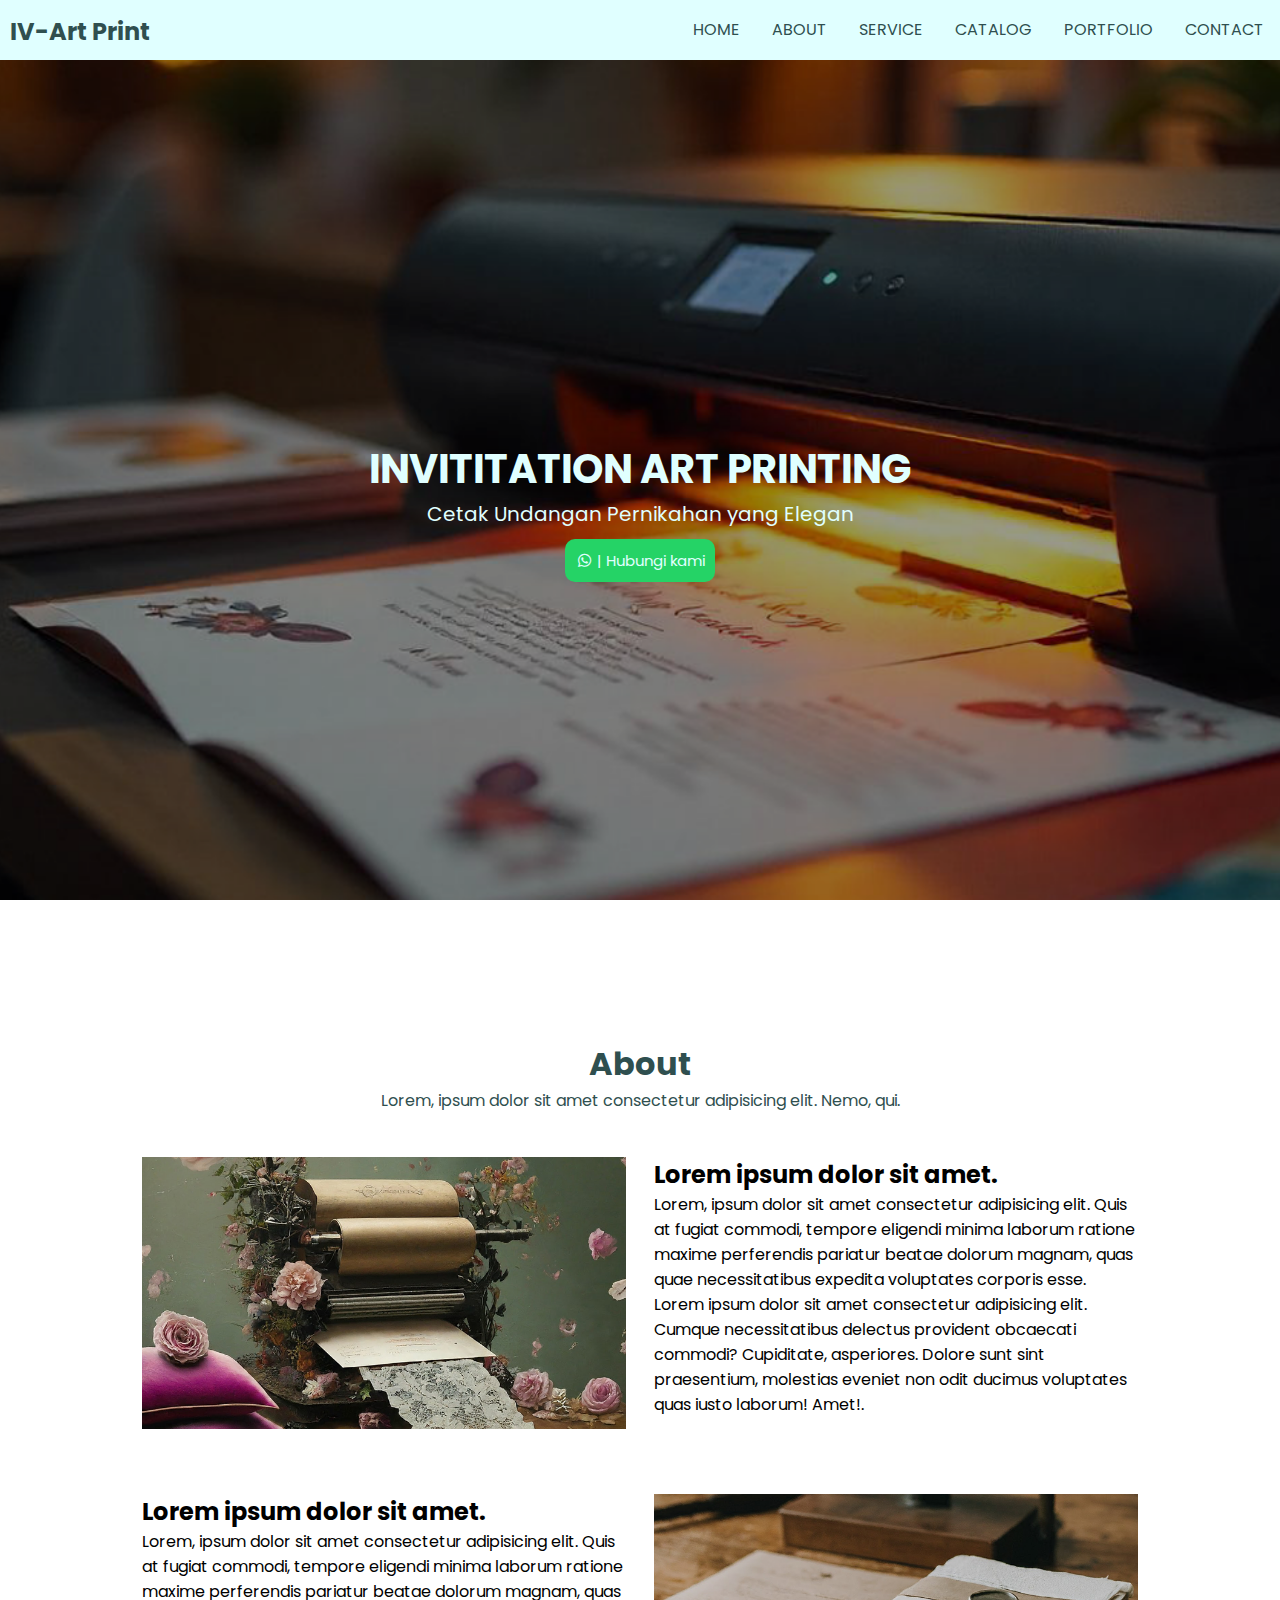
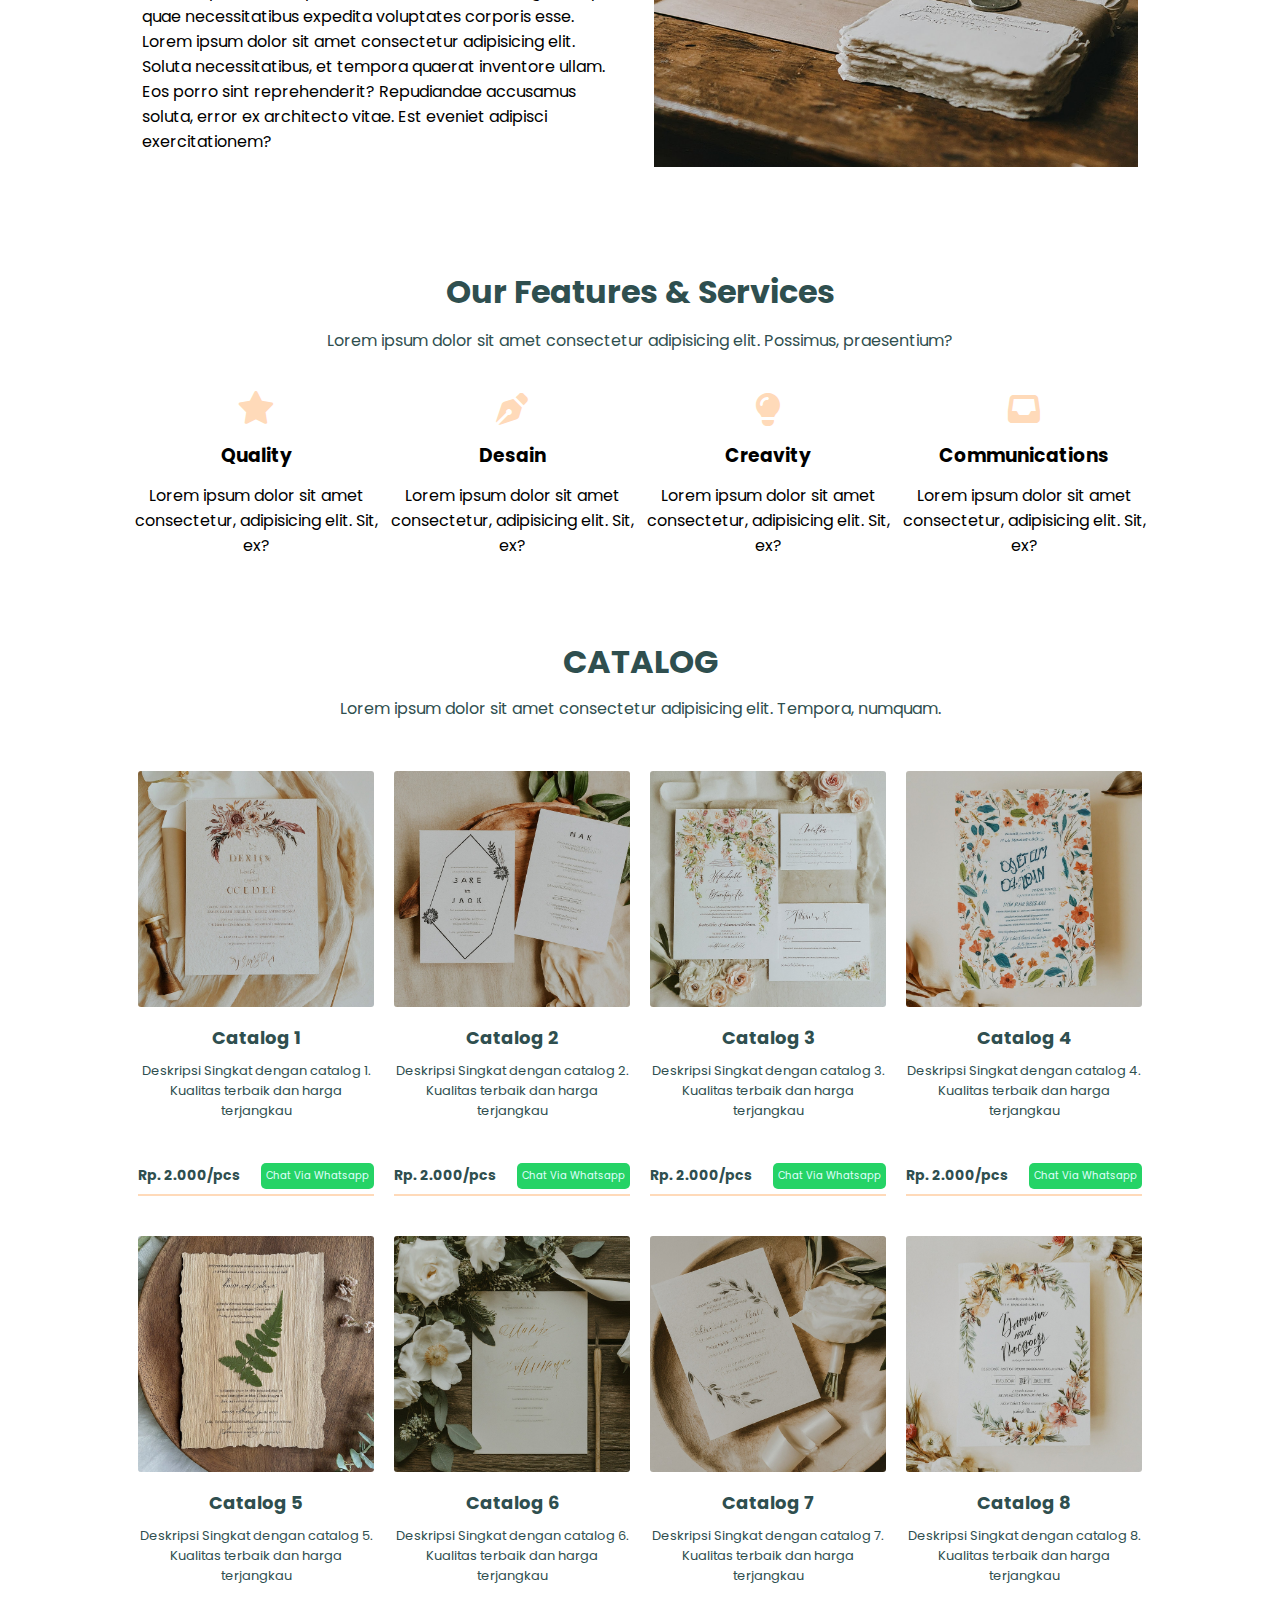
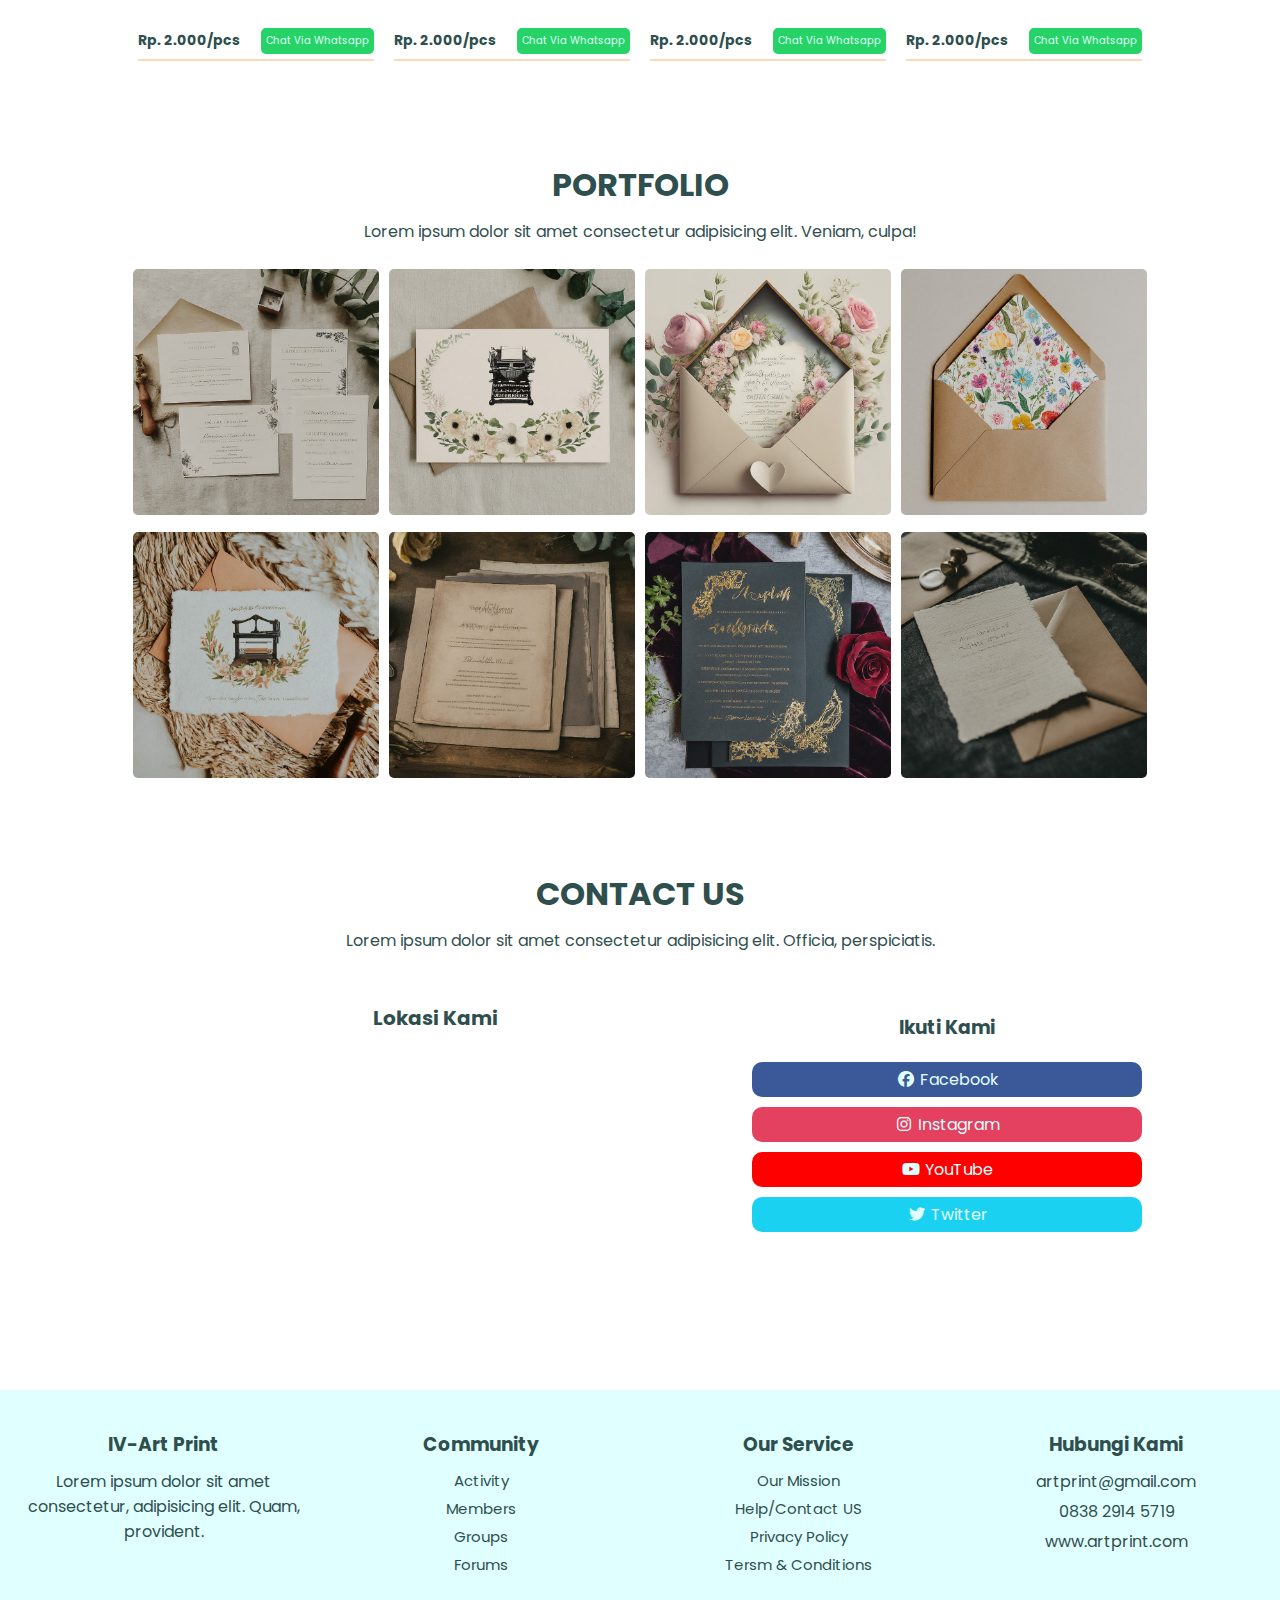
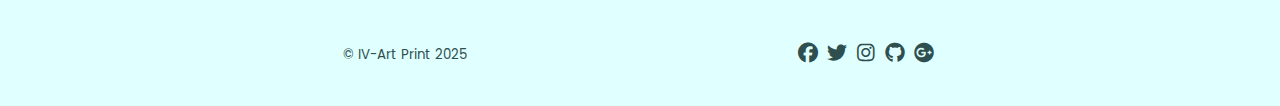
<file: index.html>
<!DOCTYPE html>
<html lang="en">

<head>
    <meta charset="UTF-8">
    <meta name="viewport" content="width=device-width, initial-scale=1.0">
    <title>Percetakan Undangan || GeeDev</title>
    <link rel="stylesheet" href="style.css">
    <link rel="stylesheet" href="fontawesome/css/all.min.css">
    <link
        href="https://fonts.googleapis.com/css2?family=Poppins:ital,wght@0,100;0,200;0,300;0,400;0,500;0,600;0,700;0,800;0,900;1,100;1,200;1,300;1,400;1,500;1,600;1,700;1,800;1,900&display=swap"
        rel="stylesheet">
</head>

<body>
    <!-- Navigasi -->
    <div id="nav-container">
        <div class="nav-flex">
            <label for="humberger">&#9776;</label>
            <input type="checkbox" id="humberger">
            <div class="nav-brand">
                <h2>IV-Art Print</h2>
            </div>
            <div class="nav-link">
                <ul>
                    <li><a href="#hero-container">Home</a></li>
                    <li><a href="#about">About</a></li>
                    <li><a href="#service">Service</a></li>
                    <li><a href="#catalog">Catalog</a></li>
                    <li><a href="#portfolio">Portfolio</a></li>
                    <li><a href="#contact">Contact</a></li>
                </ul>
            </div>
        </div>
    </div>

    <!-- Hero Image -->
    <div id="hero-container">
        <div class="text">
            <h1>INVITITATION ART PRINTING</h1>
            <P>Cetak Undangan Pernikahan yang Elegan</P>
            <a href="" class="button"><i class="fab fa-whatsapp"></i> | Hubungi kami</a>
        </div>
    </div>

    <main>
        <!-- About -->
        <section id="about">
            <h1>About</h1>
            <p class="about-deskripsi">Lorem, ipsum dolor sit amet consectetur adipisicing elit. Nemo, qui.</p>
            <div class="about-flex">
                <div class="about-image">
                    <img src="image/about_1.png" alt="">
                </div>
                <div class="about-teks">
                    <h2>Lorem ipsum dolor sit amet.</h2>
                    <p>Lorem, ipsum dolor sit amet consectetur adipisicing elit. Quis at fugiat commodi, tempore
                        eligendi minima laborum ratione maxime perferendis pariatur beatae dolorum magnam, quas quae
                        necessitatibus expedita voluptates corporis esse.</p>
                    <p>Lorem ipsum dolor sit amet consectetur adipisicing elit. Cumque necessitatibus delectus provident
                        obcaecati commodi? Cupiditate, asperiores. Dolore sunt sint praesentium, molestias eveniet non
                        odit ducimus voluptates quas iusto laborum! Amet!.</p>
                </div>
            </div>
            <div class="about-flex">
                <div class="about-teks">
                    <h2>Lorem ipsum dolor sit amet.</h2>
                    <p>Lorem, ipsum dolor sit amet consectetur adipisicing elit. Quis at fugiat commodi, tempore
                        eligendi minima laborum ratione maxime perferendis pariatur beatae dolorum magnam, quas quae
                        necessitatibus expedita voluptates corporis esse.</p>
                    <p>Lorem ipsum dolor sit amet consectetur adipisicing elit. Soluta necessitatibus, et tempora
                        quaerat inventore ullam. Eos porro sint reprehenderit? Repudiandae accusamus soluta, error ex
                        architecto vitae. Est eveniet adipisci exercitationem?</p>
                </div>
                <div class="about-image">
                    <img src="image/about_2.png" alt="">
                </div>
            </div>
        </section>

        <!-- Services -->
        <section id="service">
            <div class="service-header">
                <h1>Our Features & Services</h1>
                <p>Lorem ipsum dolor sit amet consectetur adipisicing elit. Possimus, praesentium?</p>
            </div>
            <div class="service-flex">
                <div class="service-items">
                    <i class="fas fa-star fa-2x"></i>
                    <h3>Quality</h3>
                    <p>Lorem ipsum dolor sit amet consectetur, adipisicing elit. Sit, ex?</p>
                </div>
                <div class="service-items">
                    <i class="fas fa-pen-nib fa-2x"></i>
                    <h3>Desain</h3>
                    <p>Lorem ipsum dolor sit amet consectetur, adipisicing elit. Sit, ex?</p>
                </div>
                <div class="service-items">
                    <i class="fas fa-lightbulb fa-2x"></i>
                    <h3>Creavity</h3>
                    <p>Lorem ipsum dolor sit amet consectetur, adipisicing elit. Sit, ex?</p>
                </div>
                <div class="service-items">
                    <i class="fas fa-inbox fa-2x"></i>
                    <h3>Communications</h3>
                    <p>Lorem ipsum dolor sit amet consectetur, adipisicing elit. Sit, ex?</p>
                </div>
            </div>
        </section>

        <!-- Catalog -->
        <section id="catalog">
            <div class="catalog-header">
                <h1>CATALOG</h1>
                <p>Lorem ipsum dolor sit amet consectetur adipisicing elit. Tempora, numquam.</p>
            </div>
            <div class="catalog-flex">
                <div class="catalog-items">
                    <img src="image/catalog_1.jpeg" alt="catalog_1">
                    <h3>Catalog 1</h3>
                    <p>Deskripsi Singkat dengan catalog 1. Kualitas terbaik dan harga terjangkau</p>
                    <div class="price-chat-container">
                        <div class="price-harga">
                            <span>Rp. 2.000/pcs</span>
                        </div>
                        <div class="chat-button">
                            <a href="https://wa.me/6283829145719?text=Halo, Saya tertarik dengan produk ini."
                                target="_blank">
                                <button>Chat Via Whatsapp</button>
                            </a>
                        </div>
                    </div>
                </div>
                <div class="catalog-items">
                    <img src="image/catalog_2.jpeg" alt="catalog_2">
                    <h3>Catalog 2</h3>
                    <p>Deskripsi Singkat dengan catalog 2. Kualitas terbaik dan harga terjangkau</p>
                    <div class="price-chat-container">
                        <div class="price-harga">
                            <span>Rp. 2.000/pcs</span>
                        </div>
                        <div class="chat-button">
                            <a href="https://wa.me/6283829145719?text=Halo, Saya tertarik dengan produk ini."
                                target="_blank">
                                <button>Chat Via Whatsapp</button>
                            </a>
                        </div>
                    </div>
                </div>
                <div class="catalog-items">
                    <img src="image/catalog_3.jpeg" alt="catalog_3">
                    <h3>Catalog 3</h3>
                    <p>Deskripsi Singkat dengan catalog 3. Kualitas terbaik dan harga terjangkau</p>
                    <div class="price-chat-container">
                        <div class="price-harga">
                            <span>Rp. 2.000/pcs</span>
                        </div>
                        <div class="chat-button">
                            <a href="https://wa.me/6283829145719?text=Halo, Saya tertarik dengan produk ini."
                                target="_blank">
                                <button>Chat Via Whatsapp</button>
                            </a>
                        </div>
                    </div>
                </div>
                <div class="catalog-items">
                    <img src="image/catalog_4.jpeg" alt="catalog_4">
                    <h3>Catalog 4</h3>
                    <p>Deskripsi Singkat dengan catalog 4. Kualitas terbaik dan harga terjangkau</p>
                    <div class="price-chat-container">
                        <div class="price-harga">
                            <span>Rp. 2.000/pcs</span>
                        </div>
                        <div class="chat-button">
                            <a href="https://wa.me/6283829145719?text=Halo, Saya tertarik dengan produk ini."
                                target="_blank">
                                <button>Chat Via Whatsapp</button>
                            </a>
                        </div>
                    </div>
                </div>
                <div class="catalog-items">
                    <img src="image/catalog_5.jpeg" alt="catalog_5">
                    <h3>Catalog 5</h3>
                    <p>Deskripsi Singkat dengan catalog 5. Kualitas terbaik dan harga terjangkau</p>
                    <div class="price-chat-container">
                        <div class="price-harga">
                            <span>Rp. 2.000/pcs</span>
                        </div>
                        <div class="chat-button">
                            <a href="https://wa.me/6283829145719?text=Halo, Saya tertarik dengan produk ini."
                                target="_blank">
                                <button>Chat Via Whatsapp</button>
                            </a>
                        </div>
                    </div>
                </div>
                <div class="catalog-items">
                    <img src="image/catalog_6.jpeg" alt="catalog_6">
                    <h3>Catalog 6</h3>
                    <p>Deskripsi Singkat dengan catalog 6. Kualitas terbaik dan harga terjangkau</p>
                    <div class="price-chat-container">
                        <div class="price-harga">
                            <span>Rp. 2.000/pcs</span>
                        </div>
                        <div class="chat-button">
                            <a href="https://wa.me/6283829145719?text=Halo, Saya tertarik dengan produk ini."
                                target="_blank">
                                <button>Chat Via Whatsapp</button>
                            </a>
                        </div>
                    </div>
                </div>
                <div class="catalog-items">
                    <img src="image/catalog_7.jpeg" alt="catalog_7">
                    <h3>Catalog 7</h3>
                    <p>Deskripsi Singkat dengan catalog 7. Kualitas terbaik dan harga terjangkau</p>
                    <div class="price-chat-container">
                        <div class="price-harga">
                            <span>Rp. 2.000/pcs</span>
                        </div>
                        <div class="chat-button">
                            <a href="https://wa.me/6283829145719?text=Halo, Saya tertarik dengan produk ini."
                                target="_blank">
                                <button>Chat Via Whatsapp</button>
                            </a>
                        </div>
                    </div>
                </div>
                <div class="catalog-items">
                    <img src="image/catalog_8.jpeg" alt="catalog_8">
                    <h3>Catalog 8</h3>
                    <p>Deskripsi Singkat dengan catalog 8. Kualitas terbaik dan harga terjangkau</p>
                    <div class="price-chat-container">
                        <div class="price-harga">
                            <span>Rp. 2.000/pcs</span>
                        </div>
                        <div class="chat-button">
                            <a href="https://wa.me/6283829145719?text=Halo, Saya tertarik dengan produk ini."
                                target="_blank">
                                <button>Chat Via Whatsapp</button>
                            </a>
                        </div>
                    </div>
                </div>
            </div>
        </section>

        <!-- Portfolio -->
        <section id="portfolio">
            <div class="portfolio-header">
                <h1>PORTFOLIO</h1>
                <p>Lorem ipsum dolor sit amet consectetur adipisicing elit. Veniam, culpa!</p>
            </div>
            <div class="portfolio-flex">
                <div class="portfolio-items">
                    <img src="image/portfolio_1.jpeg" alt="Portfolio">
                </div>
                <div class="portfolio-items">
                    <img src="image/portfolio_2.jpeg" alt="Portfolio">
                </div>
                <div class="portfolio-items">
                    <img src="image/portfolio_3.jpeg" alt="Portfolio">
                </div>
                <div class="portfolio-items">
                    <img src="image/portfolio_4.jpeg" alt="Portfolio">
                </div>
                <div class="portfolio-items">
                    <img src="image/portfolio_5.jpeg" alt="Portfolio">
                </div>
                <div class="portfolio-items">
                    <img src="image/portfolio_6.jpeg" alt="Portfolio">
                </div>
                <div class="portfolio-items">
                    <img src="image/portfolio_7.jpeg" alt="Portfolio">
                </div>
                <div class="portfolio-items">
                    <img src="image/portfolio_8.jpeg" alt="Portfolio">
                </div>
            </div>
        </section>

        <!-- Contact -->
        <section id="contact">
            <div class="contact-header">
                <h1>CONTACT US</h1>
                <p>Lorem ipsum dolor sit amet consectetur adipisicing elit. Officia, perspiciatis.</p>
            </div>
            <div class="contact-flex">
                <div class="maps">
                    <h3>Lokasi Kami</h3>
                    <iframe
                        src="https://www.google.com/maps/embed?pb=!1m18!1m12!1m3!1d3951.729576315149!2d110.31621730965436!3d-7.9232890788498125!2m3!1f0!2f0!3f0!3m2!1i1024!2i768!4f13.1!3m3!1m2!1s0x2e7aff69cc5481a5%3A0xdd726145fff4c37e!2sPESANTREN%20PUTRI%20JOGJA%20AZZAKIYYAH!5e0!3m2!1sid!2sid!4v1756029857573!5m2!1sid!2sid"
                        width="100%" height="300" style="border:0;" allowfullscreen="" loading="lazy"
                        referrerpolicy="no-referrer-when-downgrade">
                    </iframe>
                </div>
                <div class="sosial-media">
                    <h3>Ikuti Kami</h3>
                    <a href="https://www.facebook.com/achmad.b.irawan.9" class="sosial-icon facebook" target="_blank">
                        <i class="fab fa-facebook "></i> Facebook</a>
                    <a href="https://www.instagram.com/irawaann.id/" class="sosial-icon instagram" target="_blank"> <i
                            class="fab fa-instagram"></i> Instagram</a>
                    <a href="https://www.youtube.com/@BagasAMS." class="sosial-icon youtube" target="_blank"> <i
                            class="fab fa-youtube"></i> YouTube</a>
                    <a href="https://www.twitter.com/yourprofile" class="sosial-icon twitter" target="_blank"><i
                            class="fab fa-twitter"></i> Twitter</a>
                </div>
            </div>
        </section>
    </main>

    <!-- Footer -->
    <div class="footer-container">
        <div class="footer-flex">
            <section>
                <h3>IV-Art Print</h3>
                <p>Lorem ipsum dolor sit amet consectetur, adipisicing elit. Quam, provident.</p>
            </section>
            <section>
                <h3>Community</h3>
                <ul>
                    <li><a href="#">Activity</a></li>
                    <li><a href="#">Members</a></li>
                    <li><a href="#">Groups</a></li>
                    <li><a href="#">Forums</a></li>
                </ul>
            </section>
            <section>
                <h3>Our Service</h3>
                <ul>
                    <li><a href="#">Our Mission</a></li>
                    <li><a href="#">Help/Contact US</a></li>
                    <li><a href="#">Privacy Policy</a></li>
                    <li><a href="#">Tersm & Conditions</a></li>
                </ul>
            </section>
            <section>
                <h3>Hubungi Kami</h3>
                <div>artprint@gmail.com</div>
                <div>0838 2914 5719</div>
                <div>www.artprint.com</div>
            </section>
        </div>
        <div class="footer-copyright">
            <div>
                <small>&copy; IV-Art Print 2025</small>
            </div>
            <div>
                <a href="#"> <i class="fab fa-facebook fa-lg"></i> </a>
                <a href="#"> <i class="fab fa-twitter fa-lg"></i> </a>
                <a href="#"> <i class="fab fa-instagram fa-lg"></i> </a>
                <a href="#"> <i class="fab fa-github fa-lg"></i> </a>
                <a href="#"> <i class="fab fa-google-plus fa-lg"></i> </a>
            </div>
        </div>
    </div>
</body>

</html>
</file>
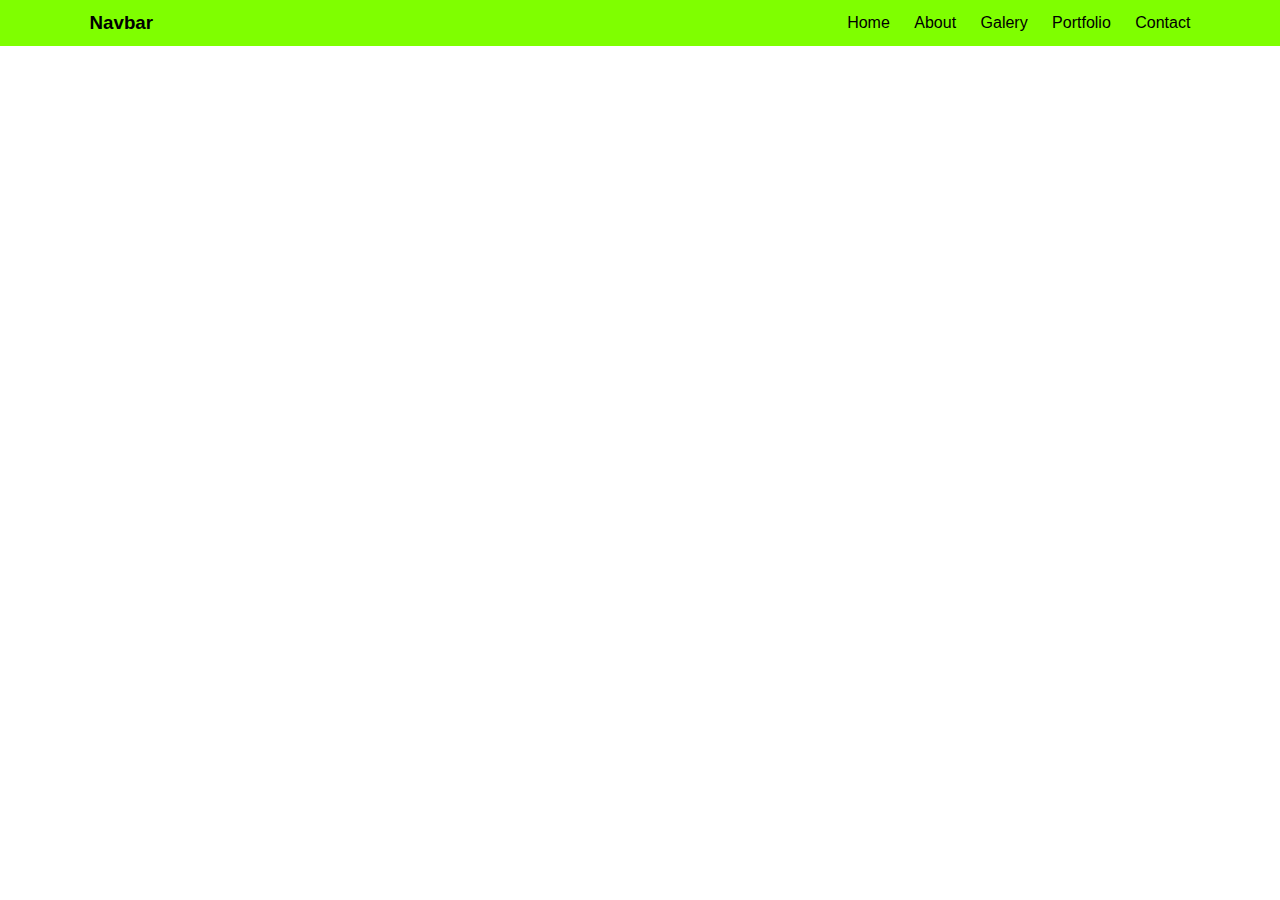
<file: Latihan/nav3.html>
<!DOCTYPE html>
<html lang="en">

<head>
    <meta charset="UTF-8">
    <meta name="viewport" content="width=device-width, initial-scale=1.0">
    <title>Navbar 3</title>
    <link rel="stylesheet" href="nav3.css">
</head>

<body>
    <div class="nav-container">
        <div class="nav-flex">
            <label for="bars">&#9776;</label>
            <input type="checkbox" id="bars">
            <div class="nav-brand">
                <h3>Navbar</h3>
            </div>
            <div class="nav-link">
                <ul>
                    <li><a href="#">Home</a></li>
                    <li><a href="#">About</a></li>
                    <li><a href="#">Galery</a></li>
                    <li><a href="#">Portfolio</a></li>
                    <li><a href="#">Contact</a></li>
                </ul>
            </div>
        </div>
    </div>
</body>

</html>
</file>
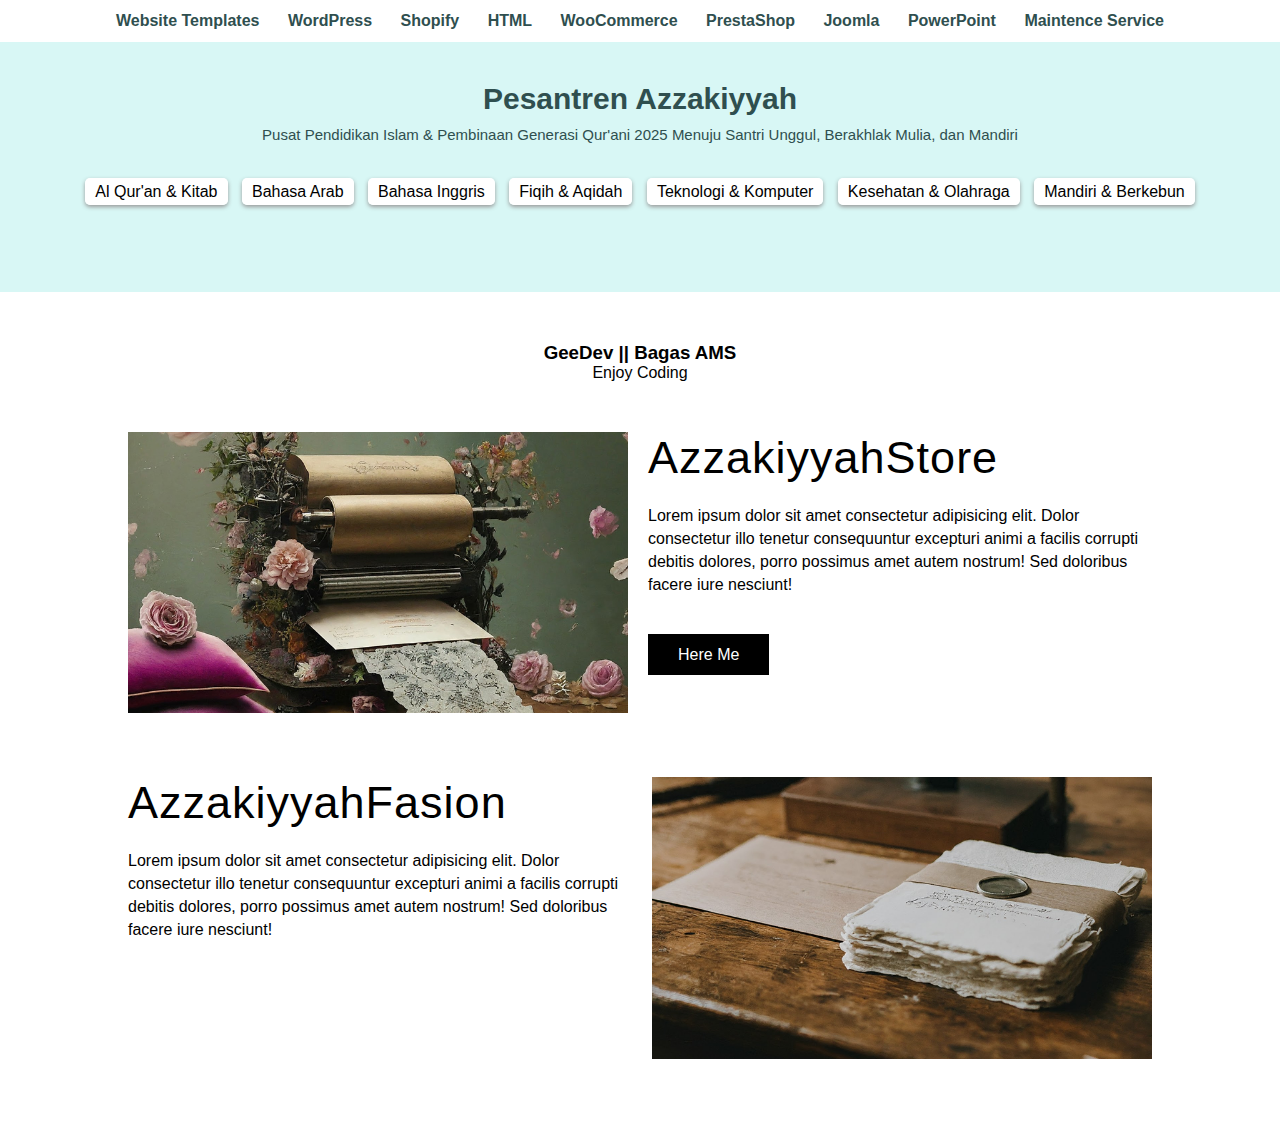
<file: Latihan/random.html>
<!DOCTYPE html>
<html lang="en">

<head>
    <meta charset="UTF-8">
    <meta name="viewport" content="width=device-width, initial-scale=1.0">
    <title>About Section</title>
    <link rel="stylesheet" href="random.css">
</head>

<body>
    <!-- Navigsasi Menu  -->
    <div id="navigasi-container">
        <nav class="navigasi-flex">
            <ul>
                <li><a href="#">Website Templates</a></li>
                <li><a href="#">WordPress</a></li>
                <li><a href="#">Shopify</a></li>
                <li><a href="#">HTML</a></li>
                <li><a href="#">WooCommerce</a></li>
                <li><a href="#">PrestaShop</a></li>
                <li><a href="#">Joomla</a></li>
                <li><a href="#">PowerPoint</a></li>
                <li><a href="#">Maintence Service</a></li>
            </ul>
        </nav>
    </div>

    <!-- Categori-menu -->
    <div id="categori-menu">
        <div class="categori-header">
            <h2>Pesantren Azzakiyyah</h2>
            <p>Pusat Pendidikan Islam & Pembinaan Generasi Qur'ani 2025 Menuju Santri Unggul, Berakhlak Mulia, dan
                Mandiri</p>
        </div>
        <div class="categori-menu">
            <ul>
                <li><a href="#">Al Qur'an & Kitab</a></li>
                <li><a href="#">Bahasa Arab</a></li>
                <li><a href="#">Bahasa Inggris</a></li>
                <li><a href="#">Fiqih & Aqidah</a></li>
                <li><a href="#">Teknologi & Komputer</a></li>
                <li><a href="#">Kesehatan & Olahraga</a></li>
                <li><a href="#">Mandiri & Berkebun</a></li>
            </ul>
        </div>
    </div>
    <!-- About Hero -->
    <main>
        <div id="about-container">
            <div class="about-header">
                <h3>GeeDev || Bagas AMS</h3>
                <p>Enjoy Coding</p>
            </div>
            <div class="about-flex">
                <div class="about-image">
                    <img src="image/about_1.png" alt="">
                </div>
                <div class="about-deskripsi">
                    <h3>AzzakiyyahStore</h3>
                    <p>Lorem ipsum dolor sit amet consectetur adipisicing elit. Dolor consectetur illo tenetur
                        consequuntur excepturi animi a facilis corrupti debitis dolores, porro possimus amet autem
                        nostrum! Sed doloribus facere iure nesciunt!</p>
                    <a href="" class="button">Here Me</a>
                </div>
            </div>
            <div class="about-flex">
                <div class="about-deskripsi">
                    <h3>AzzakiyyahFasion</h3>
                    <p>Lorem ipsum dolor sit amet consectetur adipisicing elit. Dolor consectetur illo tenetur
                        consequuntur excepturi animi a facilis corrupti debitis dolores, porro possimus amet autem
                        nostrum! Sed doloribus facere iure nesciunt!</p>
                </div>
                <div class="about-image">
                    <img src="image/about_2.png" alt="">
                </div>
            </div>
        </div>
    </main>
</body>

</html>
</file>
<file: style.css>
:root {
    --peach: #ffdab9;
    --dark: #2f4f4f;
    --cyan: #e0ffff;
    --brown: #3e2723;
    --green: #25d366;
}

* {
    padding: 0;
    margin: 0;
    box-sizing: border-box;
    font-family: "Poppins", sans-serif;
}

html {
    scroll-behavior: smooth;
}

#nav-container {
    background-color: var(--cyan);
    position: sticky;
    top: 0px;
    z-index: 1000;
}

.nav-flex {
    display: flex;
    flex-direction: row;
    justify-content: space-between;
    width: 100%;
    height: 60px;
}

.nav-flex label,
#humberger {
    display: none;
}

.nav-link ul {
    list-style: none;
    display: flex;
}

.nav-link ul li a {
    display: block;
    color: var(--dark);
    padding: 0px 16px;
    text-decoration: none;
    text-transform: uppercase;
    line-height: 60px;
}

.nav-link ul li a:hover {
    background-color: var(--peach);
    transition: all 0.3s;
}

.nav-brand h2 {
    margin: 14px 0px 0px 10px;
    color: var(--dark);
}


/* Hero Image */
#hero-container {
    background-image: url('image/hero_image.png');
    background-position: center;
    background-repeat: no-repeat;
    background-size: cover;
    background-attachment: fixed;
    height: 100vh;
    display: flex;
    flex-direction: column;
    justify-content: center;
}

.text {
    text-align: center;
    color: var(--cyan);
    font-size: 20px;
}

.button {
    text-decoration: none;
    display: inline-block;
    margin-top: 10px;
    background-color: var(--green);
    padding: 10px;
    color: var(--cyan);
    font-size: 15px;
    border-radius: 10px;
}

.button:hover {
    background-color: var(--dark);
}

/* About */

main {
    width: 80%;
    margin: auto;
}

#about h1 {
    color: var(--dark);
    text-align: center;
    margin-top: 80px;
}

#about .about-deskripsi {
    text-align: center;
    color: var(--dark);
}

.about-flex {
    display: flex;
    justify-content: space-between;
    width: 100%;
    margin: 30px auto;
}

.about-teks,
.about-image {
    width: 50%;
    margin: 14px;
}

.about-image img {
    width: 100%;
    object-fit: cover;
}

/* Service */
#service {
    margin: auto;
}

.service-header h1 {
    color: var(--dark);
    text-align: center;
    margin-top: 80px;
}

.service-header p {
    text-align: center;
    color: var(--dark);
    margin-top: 12px;
}

.service-flex {
    width: 100%;
    display: flex;
    flex-wrap: wrap;
    justify-content: space-between;
    margin: 10px auto;
}

.service-items {
    width: 25%;
    text-align: center;
    margin-top: 30px;
}

.service-items h3 {
    margin: 13px 0px;
}

.service-items .fas {
    color: var(--peach);
}


/* Catalog */

#catalog {
    margin: auto;
}

.catalog-header h1 {
    color: var(--dark);
    text-align: center;
    margin-top: 80px;
}

.catalog-header p {
    text-align: center;
    color: var(--dark);
    margin-top: 10px;
}

.catalog-flex {
    width: 100%;
    display: flex;
    flex-wrap: wrap;
    margin: 30px auto;
}

.catalog-items {
    width: 25%;
    text-align: center;
    padding: 20px 10px;
}

.catalog-items h3 {
    font-size: 18px;
    margin: 10px 0px;
    color: var(--dark);
}

.catalog-items p {
    font-size: 13px;
    color: var(--dark);
}

.price-chat-container {
    border-bottom: 2px solid var(--peach);
    display: flex;
    align-items: center;
    justify-content: space-between;
    width: 100%;
    margin-top: 40px;
    padding-bottom: 5px;
}

.price-harga span {
    font-size: 14px;
    font-weight: 700;
    color: var(--dark);
}

.chat-button button {
    background-color: var(--green);
    color: var(--cyan);
    border: none;
    padding: 5px;
    font-size: 10px;
    border-radius: 5px;
}

.chat-button button:hover {
    cursor: pointer;
    background-color: var(--dark);
}

.catalog-items img {
    width: 100%;
    border-radius: 3px;
    object-fit: cover;
}

/* Portfolio */
.portfolio-header {
    text-align: center;
}

.portfolio-header h1 {
    color: var(--dark);
    margin-top: 80px;
}

.portfolio-header p {
    color: var(--dark);
    margin-top: 10px;
}

.portfolio-flex {
    width: 100%;
    margin-top: 20px;
    display: flex;
    flex-wrap: wrap;
    justify-content: space-evenly;
}

.portfolio-items {
    width: 25%;
    padding: 5px;
    overflow: hidden;
}

.portfolio-items img {
    width: 100%;
    border-radius: 5px;
    object-fit: cover;
    transition: transform 0.5s ease, opacity 0.5s ease;
}

.portfolio-items img:hover {
    transform: scale(1.1);
    opacity: 0.8;
}

/* Contact */
#contact {
    margin: auto;
}

.contact-header {
    text-align: center;
}

.contact-header h1 {
    margin-top: 80px;
    color: var(--dark);
}

.contact-header p {
    color: var(--dark);
    margin-top: 10px;
}

.contact-flex {
    display: flex;
    justify-content: space-between;
    margin: 30px auto;

    width: 100%;
}

.maps {
    width: 60%;
}

.maps h3 {
    margin: 20px 0px;
    text-align: center;
    font-size: 20px;
    color: var(--dark);
}

.maps iframe {
    border-radius: 10px;
}

.sosial-media {
    width: 40%;
    padding: 10px;
}

.sosial-media h3 {
    margin: 20px 0px;
    text-align: center;
    color: var(--dark);
}

.sosial-icon {
    display: block;
    width: 100%;
    text-align: center;
    margin-top: 10px;
    text-decoration: none;
    color: var(--cyan);
    padding: 5px;
    border-radius: 10px;
}

.sosial-icon:hover {
    opacity: 0.8;
}

.facebook {
    background-color: #3b5998;
}

.twitter {
    background-color: #1ad1f2;
}

.instagram {
    background-color: #e4405f;
}

.youtube {
    background-color: red;
}

/* footer */
.footer-container {
    margin-top: 30px;
    color: var(--dark);
    background-color: var(--cyan);
    padding: 30px 5px;
}

.footer-container a {
    color: var(--dark);
    text-decoration: none;
}

.footer-container a:hover {
    text-decoration: underline;
}

.footer-flex {
    width: 100%;
    display: flex;
    flex-flow: row wrap;
    justify-content: space-between;
}

.footer-flex section ul {
    list-style: none;
}

.footer-flex section {
    width: 25%;
    text-align: center;
}

.footer-flex section h3 {
    margin: 10px 0px;
}

section ul li {
    margin: 5px 0px;
    font-size: 15px;
}

.footer-flex section div {
    margin: 5px 0px;
}

.footer-copyright {
    width: 100%;
    display: flex;
    margin-top: 50px;
    flex-flow: row wrap;
    justify-content: space-evenly;
    padding: 10px;
}

.footer-copyright a:hover {
    text-decoration: none;
}


/* Tablet */
@media screen and (max-width:768px) {

    /* Tampilkan icon humberger */
    #nav-container .nav-flex label {
        display: inline-block;
        color: var(--dark);
        font-style: normal;
        font-size: 32px;
        padding: 8px;
    }

    /* Susun Ulang Menu Menjadi Vertikal */

    #nav-container .nav-flex {
        width: 100%;
    }

    .nav-link ul {
        flex-direction: column;
        width: 100%;
        position: absolute;
        top: 60px;
        left: 0;
    }

    .nav-link ul li a {
        display: block;
        color: var(--dark);
        background-color: var(--cyan);
        padding: 0px 30px;
        height: auto;
    }

    /* Pindahkan Posisi Brand kekanan, dan Perkecil */
    .nav-brand h2 {
        position: absolute;
        right: 20px;
    }

    /* untuk Menampilkan / menyembunyikan menu */
    #nav-container .nav-link {
        display: none;
    }

    #nav-container .nav-flex input:checked~.nav-link {
        display: block;
    }

    /* About flex */
    .about-flex {
        flex-direction: column;
    }

    .about-image,
    .about-teks {
        width: auto;
    }

    /* Service */

    .service-items {
        width: 50%;
    }

    /* catalog */
    .catalog-items {
        width: 50%;
    }

    /* portfolio */
    .portfolio-items {
        width: 30%;
    }

    /* contact */
    .contact-flex {
        flex-direction: column;
    }

    .maps,
    .sosial-media {
        width: 100%;
    }

    /* footer */

    .footer-flex section {
        width: 50%;
        margin: 10px 0px;
    }
}


/* Smartphone */

@media screen and (max-width:481px) {

    /* Service */
    .service-items {
        width: 100%;
    }

    /* catalog */
    .catalog-items {
        width: 100%;
    }

    /* Portfolio */
    .portfolio-items {
        width: 50%;
    }

    /* footer */

    .footer-flex section {
        width: 100%;
        margin: 15px 0px;
    }
}
</file>
<file: Latihan/nav3.css>
* {
    margin: 0;
    padding: 0;
    box-sizing: border-box;
    font-family: 'Segoe UI', Tahoma, Geneva, Verdana, sans-serif;
}

.nav-container {
    background-color: chartreuse;
}

.nav-flex {
    display: flex;
    align-items: center;
    justify-content: space-between;
    padding: 12px 7%;
}

.nav-flex label,
#bars {
    display: none;
}

.nav-link ul {
    list-style: none;
}

.nav-link ul li {
    display: inline-block;
}

.nav-link ul li a {
    text-decoration: none;
    margin-left: 20px;
    color: #000000;
}


@media screen and (max-width: 768px) {

    .nav-flex label {
        display: inline-block;
        color: rgb(0, 0, 0);
        font-size: 20px;
    }

    .nav-link ul {
        display: flex;
        flex-direction: column;
        position: absolute;
        top: 49px;
        left: 0px;
        background-color: chartreuse;
        width: 100%;
    }

    .nav-link ul li a {
        display: block;
        padding: 12px 10px;
    }

    .nav-brand h3 {
        position: absolute;
        right: 20px;
        top: 13px;
    }

    .nav-container .nav-link {
        display: none;
    }

    .nav-container .nav-flex input:checked~.nav-link {
        display: inline-block;
    }
}
</file>
<file: Latihan/random.css>
* {
    margin: 0;
    padding: 0;
    box-sizing: border-box;
    font-family: 'Segoe UI', Tahoma, Geneva, Verdana, sans-serif;
}

/* Menu Navigasi */
#navigasi-container {
    background-color: #ffffff;
    box-shadow: 1px 1px 1px rgb(122, 122, 122);
    width: 100%;
    display: flex;
    justify-content: center;
}

.navigasi-flex ul {
    list-style: none;
}

.navigasi-flex ul li {
    display: inline-block;
    margin: 12px;
}

.navigasi-flex ul li a {
    text-decoration: none;
    color: #2f4f4f;
    font-weight: 600;
}

.navigasi-flex ul li a:hover {
    color: rgb(0, 174, 255);
}


/* Menu Kategori */
#categori-menu {
    background-color: #d8f7f5;
    width: 100%;
    height: 250px;
}

.categori-header {
    text-align: center;
    padding-top: 40px;
    color: #2f4f4f;
}

.categori-header h2 {
    font-size: 30px;
    font-weight: 600;
    margin-bottom: 10px;
}

.categori-header p {
    font-size: 15px;
    font-weight: 500;
    margin-bottom: 40px;
}

.categori-menu ul {
    list-style: none;
    text-align: center;
}

.categori-menu ul li {
    display: inline-block;
}

.categori-menu ul li a {
    text-decoration: none;
    margin: 5px;
    background-color: #ffffff;
    padding: 5px 10px;
    color: #000;
    border-radius: 5px;
    box-shadow: 0px 2px 4px #999999;
}

.categori-menu ul li a:hover {
    background-color: rgb(3, 183, 255);
    color: #fff;
}


#about-container {
    width: 80%;
    margin: 50px auto;
}

.about-header {
    text-align: center;
    margin-bottom: 50px;
}

.about-flex {
    display: flex;
    margin-bottom: 60px;
    gap: 20px;
}

.about-image img {
    width: 500px;
}


.about-deskripsi h3 {
    font-size: 45px;
    letter-spacing: 1px;
    font-weight: 500;
}

.about-deskripsi p {
    margin: 20px 0px 50px;
    line-height: 23px;
}

.about-deskripsi a.button {
    text-decoration: none;
    padding: 12px 30px;
    background-color: rgb(0, 0, 0);
    color: rgb(255, 255, 255);
}

.about-deskripsi a.button:hover {
    background-color: rgb(37, 37, 37);
}




@media screen and (max-width:768px) {
    .about-flex {
        flex-direction: column;
    }

    .about-deskripsi h3 {
        font-size: 25px;
    }

    .about-image img {
        width: 300px;
    }


    #navigasi-container {
        display: none;
    }

    .categori-menu ul {
        flex-wrap: nowrap;
        overflow-x: auto;
        overflow-y: hidden;
        -webkit-overflow-scrolling: touch;
        white-space: nowrap;
    }

    .categori-menu ul li a{
        padding: 12px;
    }


}
</file>
